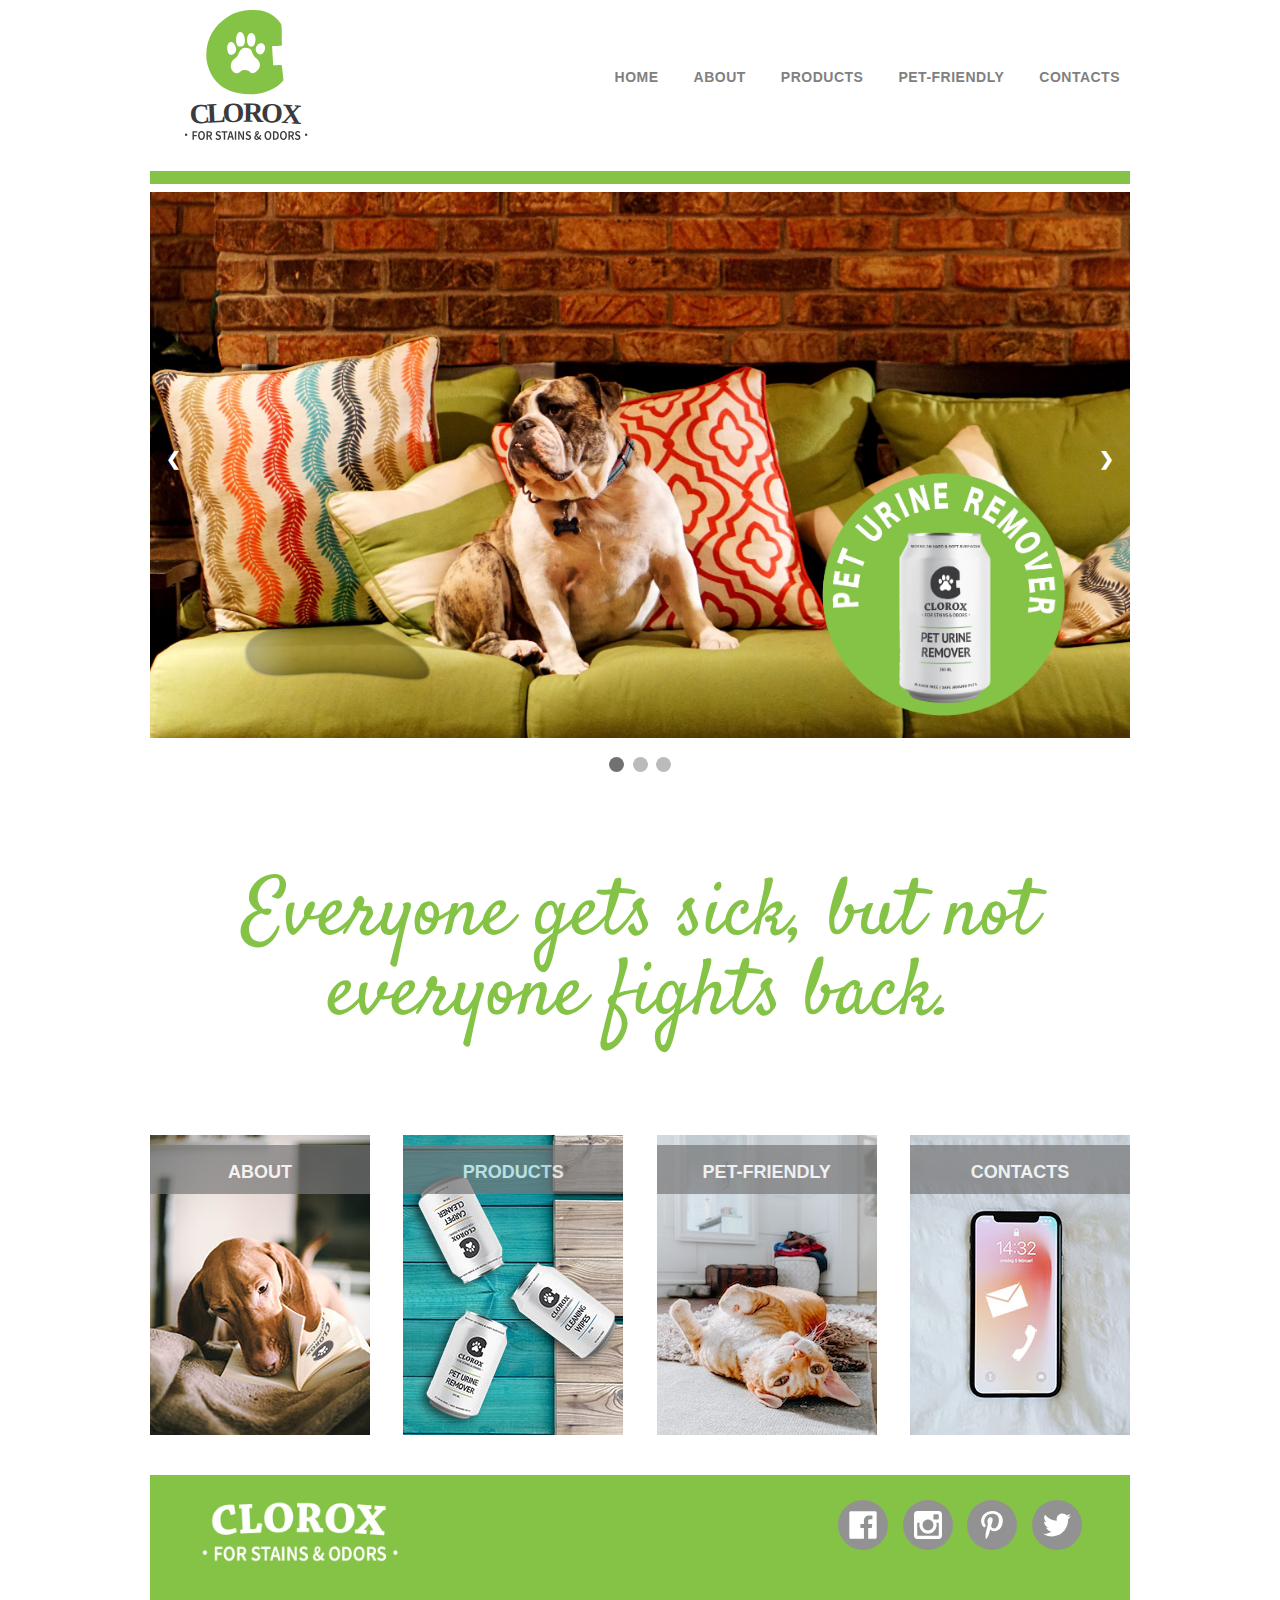
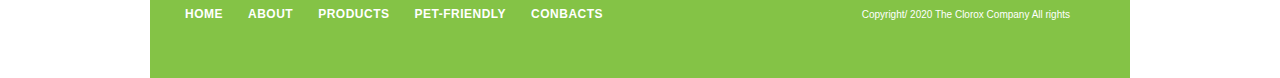
<file: index.html>
<!DOCTYPE html>
<html>
<head>
	<meta charset="utf-8">
	<title>Clorox Pet Solutions</title>
	<link rel="stylesheet" type="text/css" href="css/reset.css">
	<link rel="stylesheet" type="text/css" href="css/main.css">
	<link href="https://fonts.googleapis.com/css?family=Satisfy&display=swap" rel="stylesheet">
	<!--[if lt IE9]>
	<![endif}-->
</head>
<body>
	<div class="container"><!-- Open Container -->
		<header class="mainHeader"><!-- Open header -->
			<h1 class="hidden">Clorox Website / Home</h1>
			<div class="logoHeader"><img src="images/clorox_logo_green.svg" alt="Clorox Logo"></div>
			<nav id="mainNav">
				<h2 class="hidden">Main Navigation</h2>
		    	<ul>
		        	<li><a href="index.html">Home</a></li>
		            <li><a href="about.html">About</a></li>
		            <li><a href="products.html">Products</a></li>
		            <li><a href="petfriendly.html">Pet-Friendly</a></li>
		            <li><a href="contacts.html">Contacts</a></li>
		        </ul>	
			</nav>
		</header><!-- Close Header -->

		<main>
			<!-- Slideshow container -->
			<div class="slideshow-container">
			<hr noshade size=15 color=#84C346>


			  <!-- Full-width images -->
			  <div class="mySlides fade">
			    <img src="images/clorox_remover_main.jpg" style="width:100%" alt="Remover image">
			  </div>
			  <div class="mySlides fade">
			    <img src="images/clorox_cleaner_main.jpg" style="width:100%" alt="Cleaner image">
			  </div>
			  <div class="mySlides fade">
			    <img src="images/clorox_wipes_main.jpg" style="width:100%" alt="Wipes image">
			  </div>

			  <!-- Next and previous buttons -->
			  <a class="prev" onclick="plusSlides(-1)">&#10094;</a>
			  <a class="next" onclick="plusSlides(1)">&#10095;</a>
			</div>
			<br>

			<!-- The dots/circles -->
			<div style="text-align:center">
			  <span class="dot"></span> 
			  <span class="dot"></span> 
			  <span class="dot"></span> 
			</div>
			<!-- End slideshow -->

			<div id="catchcopy">Everyone gets sick, but not everyone fights back.</div>

			<section class="resources"><!-- Open Resources -->
				<h2 class="hidden">Contents</h2>
				<div class="wrapper">
					<img src="images/about.jpg" alt="About">
					<a href="about.html"><span class="label label-center">
						<h3>ABOUT</h3></span></a></div>
				<div class="wrapper">
					<img src="images/products.jpg" alt="Products">
					<a href="products.html"><span class="label label-center">
						<h3>PRODUCTS</h3></span></a></div>
				<div class="wrapper">
			    	<img src="images/petfriendly.jpg" alt="Pet Friendly">
			    	<a href="petfriendly.html"><span class="label label-center">
			    		<h3>PET-FRIENDLY</h3></span></a></div>
				<div class="wrapper">
					<img src="images/contacts.jpg" alt="Contacts">
					<a href="contact.html"><span class="label label-center">
						<h3>CONTACTS</h3></a></span></div>
			</section><!-- Close Resources -->

		</main>

		<footer class="mainFooter"><!-- Open Footer -->
			<h2 class="hidden">Footer</h2>
			<div class="footerContainer">
				<div class="logoFooter">
					<h3 class="hidden">Footer logo</h3>
					<img src="images/clorox_textlogo.png" alt="Clorox Text Logo"></div>
				
				<div class="socialMedia">
					<h3 class="hidden">Footer SNS</h3>
					<img src="images/Facebook.svg" alt="Facebook">
					<img src="images/Instagram.svg" alt="Instagram">
					<img src="images/Pinterest.svg" alt="Pinterest">
					<img src="images/Twitter.svg" alt="Twitter">
				</div>
			</div>

			<div class="footerContainer">
			<nav id="footerNav">
				<h2 class="hidden">Footer Navigation</h2>
				<ul>
		        	<li><a href="index.html">HOME</a></li>
		            <li><a href="about.html">ABOUT</a></li>
		            <li><a href="products.html">PRODUCTS</a></li>
		            <li><a href="petfriendly.html">PET-FRIENDLY</a></li>
		            <li><a href="contacts.html">CONBACTS</a></li>
	      		</ul>	
			</nav>
			<div class="copyright"><p>Copyright/ 2020 The Clorox Company All rights</p></div>
			</div>

		</footer><!-- Close Footer -->
	</div><!-- Close Container -->
	
	<script src="js/main.js"></script>

</body>
</html>
</file>
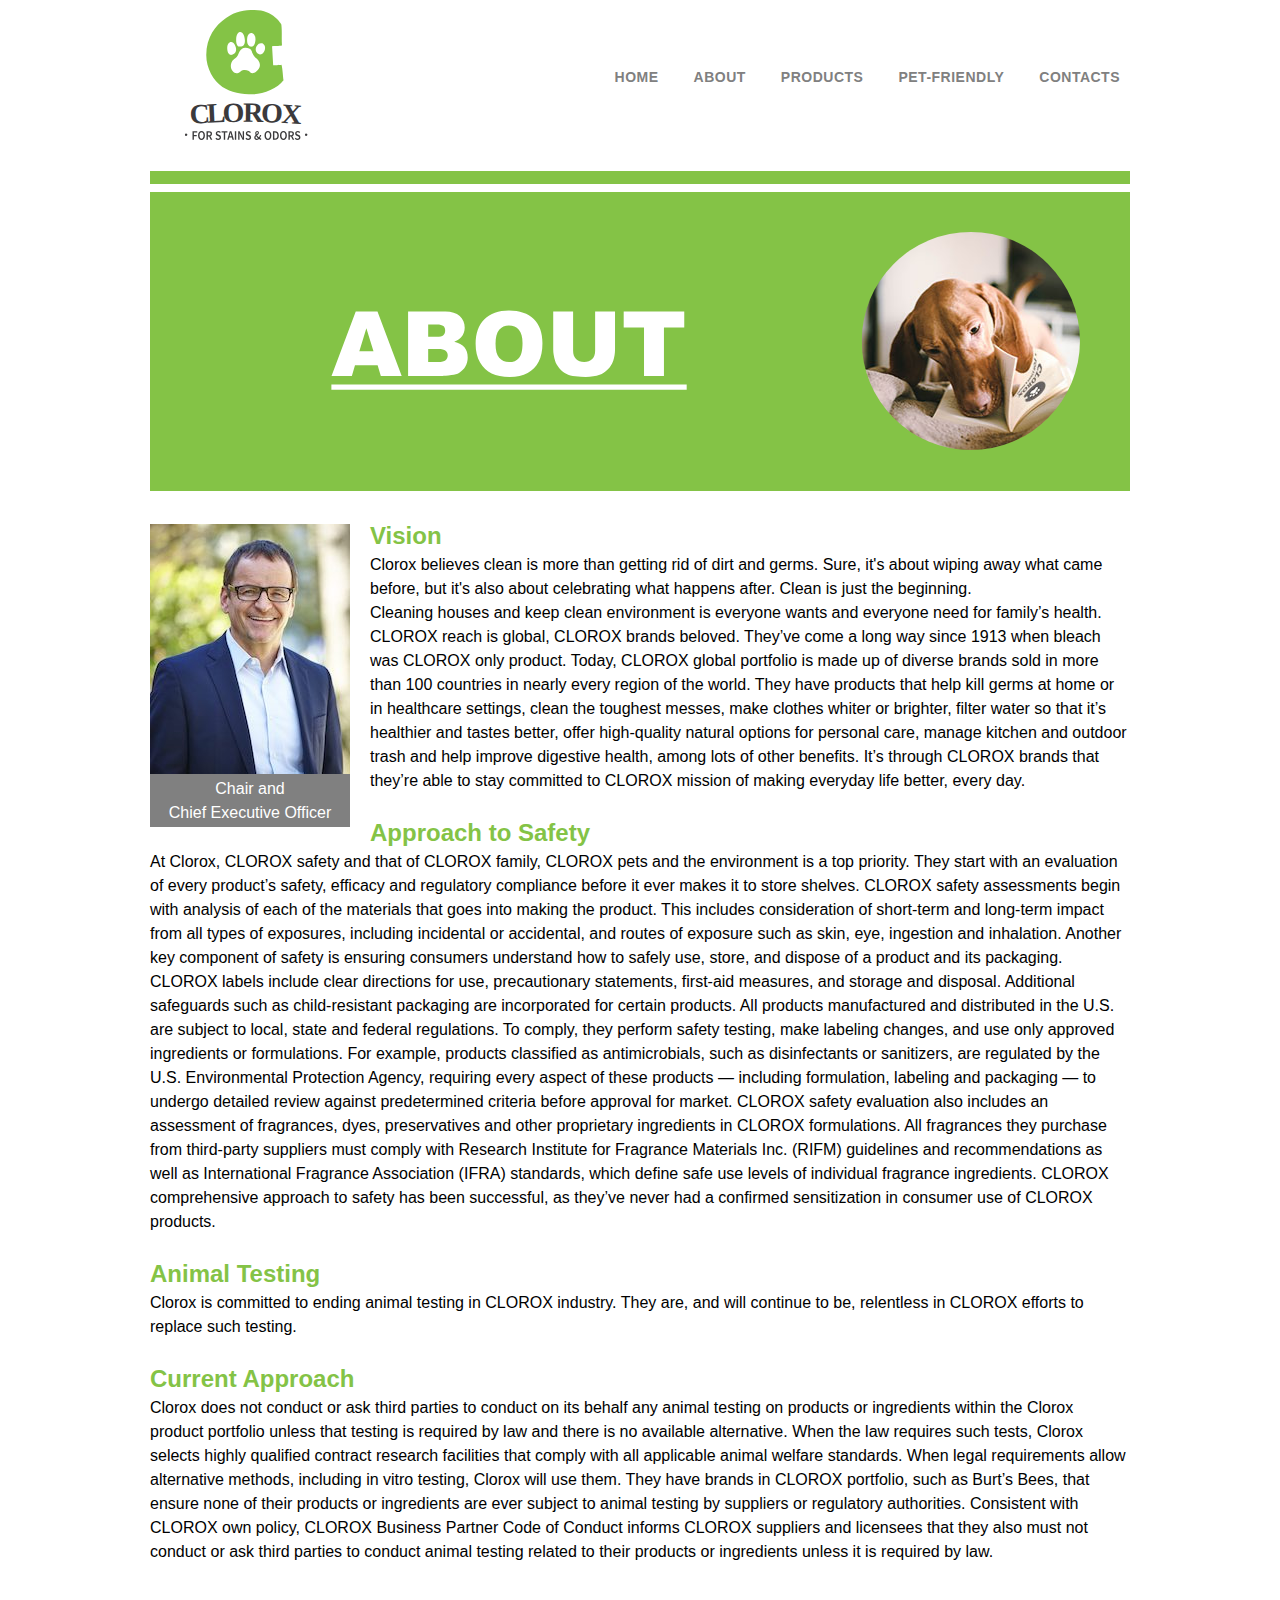
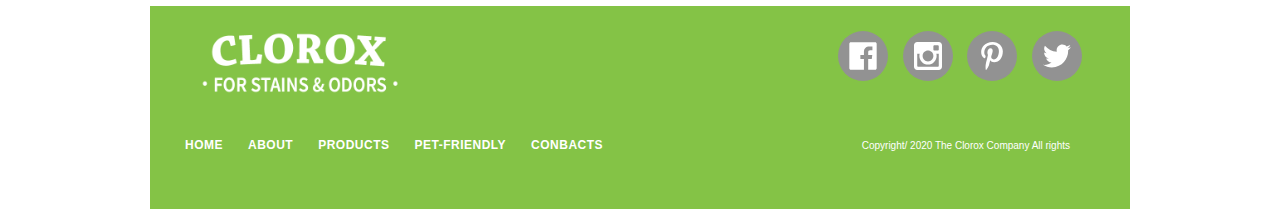
<file: about.html>
<!DOCTYPE html>
<html>
<head>
	<meta charset="utf-8">
	<title>Clorox Pet Solutions</title>
	<link rel="stylesheet" type="text/css" href="css/reset.css">
	<link rel="stylesheet" type="text/css" href="css/main.css">
	<!--[if lt IE9]>
	<![endif}-->
</head>

<body>
	<div class="container"><!-- Open Container -->

		<header class="mainHeader"><!-- Open header -->
			<h1 class="hidden">Contex Website/ About</h1>

			<div class="logoHeader">
				<img src="images/clorox_logo_green.svg" alt="Clorox Logo"></div>
			<nav id="mainNav">
				<h2 class="hidden">Main Navigation</h2>
		    	<ul>
		        	<li><a href="index.html">Home</a></li>
		            <li><a href="about.html">About</a></li>
		            <li><a href="products.html">Products</a></li>
		            <li><a href="petfriendly.html">Pet-Friendly</a></li>
		            <li><a href="contacts.html">Contacts</a></li>
		        </ul>	
			</nav>
		</header><!-- Close Header -->

		<main>
		<hr noshade size=15 color=#84C346>

		<!-- Content Image -->
		<section class="contentImage">
			<h2 class="hidden">Content main image</h2>

			<img src="images/contents_image_about.svg" alt="About main image">

			<!-- Open Paw steps -->

			<div class="paw-print-1">
			    <div class="pad large"></div>
			    <div class="pad small-1"></div>
			    <div class="pad small-2"></div>
			    <div class="pad small-3"></div>
			    <div class="pad small-4"></div>
			</div>
			    
			<div class="paw-print-2">
			    <div class="pad large"></div>
			    <div class="pad small-1"></div>
			    <div class="pad small-2"></div>
			    <div class="pad small-3"></div>
			    <div class="pad small-4"></div>
			</div>    
			    
			<div class="paw-print-3">
			    <div class="pad large"></div>
			    <div class="pad small-1"></div>
			    <div class="pad small-2"></div>
			    <div class="pad small-3"></div>
			    <div class="pad small-4"></div>
			</div>    
			    
			<div class="paw-print-4">
			    <div class="pad large"></div>
			    <div class="pad small-1"></div>
			    <div class="pad small-2"></div>
			    <div class="pad small-3"></div>
			    <div class="pad small-4"></div>
			</div>
			    
			<div class="paw-print-5">
			    <div class="pad large"></div>
			    <div class="pad small-1"></div>
			    <div class="pad small-2"></div>
			    <div class="pad small-3"></div>
			    <div class="pad small-4"></div>
			</div>

			<div class="paw-print-6">
			    <div class="pad large"></div>
			    <div class="pad small-1"></div>
			    <div class="pad small-2"></div>
			    <div class="pad small-3"></div>
			    <div class="pad small-4"></div>
			</div>

			<div class="paw-print-7">
			    <div class="pad large"></div>
			    <div class="pad small-1"></div>
			    <div class="pad small-2"></div>
			    <div class="pad small-3"></div>
			    <div class="pad small-4"></div>
			</div>
		</section>
			<!-- Content Image -->


		<section>
			<div id="aboutCon">
				<div class="imgfloat">
				<img src="images/Benno_Dorer.jpg" alt="Benno_Dorer">
				<p>Chair and <br>Chief Executive Officer</p>
				</div>
				<h2>Vision</h2>
				<p>Clorox believes clean is more than getting rid of dirt and germs. Sure, it's about wiping away what came before, but it's also about celebrating what happens after. Clean is just the beginning.<br>
				Cleaning houses and keep clean environment is everyone wants and everyone need for family’s health.
				CLOROX reach is global, CLOROX brands beloved. They’ve come a long way since 1913 when bleach was CLOROX only product. Today, CLOROX global portfolio is made up of diverse brands sold in more than 100 countries in nearly every region of the world. They have products that help kill germs at home or in healthcare settings, clean the toughest messes, make clothes whiter or brighter, filter water so that it’s healthier and tastes better, offer high-quality natural options for personal care, manage kitchen and outdoor trash and help improve digestive health, among lots of other benefits. It’s through CLOROX brands that they’re able to stay committed to CLOROX mission of making everyday life better, every day.</p><br>

				<h2>Approach to Safety</h2>
				<p>At Clorox, CLOROX safety and that of CLOROX family, CLOROX pets and the environment is a top priority. They start with an evaluation of every product’s safety, efficacy and regulatory compliance before it ever makes it to store shelves.
				CLOROX safety assessments begin with analysis of each of the materials that goes into making the product. This includes consideration of short-term and long-term impact from all types of exposures, including incidental or accidental, and routes of exposure such as skin, eye, ingestion and inhalation.
				Another key component of safety is ensuring consumers understand how to safely use, store, and dispose of a product and its packaging. CLOROX labels include clear directions for use, precautionary statements, first-aid measures, and storage and disposal. Additional safeguards such as child-resistant packaging are incorporated for certain products.
				All products manufactured and distributed in the U.S. are subject to local, state and federal regulations. To comply, they perform safety testing, make labeling changes, and use only approved ingredients or formulations. For example, products classified as antimicrobials, such as disinfectants or sanitizers, are regulated by the U.S. Environmental Protection Agency, requiring every aspect of these products — including formulation, labeling and packaging — to undergo detailed review against predetermined criteria before approval for market.
				CLOROX safety evaluation also includes an assessment of fragrances, dyes, preservatives and other proprietary ingredients in CLOROX formulations. All fragrances they purchase from third-party suppliers must comply with Research Institute for Fragrance Materials Inc. (RIFM) guidelines and recommendations as well as International Fragrance Association (IFRA) standards, which define safe use levels of individual fragrance ingredients.
				CLOROX comprehensive approach to safety has been successful, as they’ve never had a confirmed sensitization in consumer use of CLOROX products.</p><br>

				<h2>Animal Testing</h2>
				<p>Clorox is committed to ending animal testing in CLOROX industry. They are, and will continue to be, relentless in CLOROX efforts to replace such testing.</p><br>

				<h2>Current Approach</h2>
				<p>Clorox does not conduct or ask third parties to conduct on its behalf any animal testing on products or ingredients within the Clorox product portfolio unless that testing is required by law and there is no available alternative. When the law requires such tests, Clorox selects highly qualified contract research facilities that comply with all applicable animal welfare standards. When legal requirements allow alternative methods, including in vitro testing, Clorox will use them. They have brands in CLOROX portfolio, such as Burt’s Bees, that ensure none of their products or ingredients are ever subject to animal testing by suppliers or regulatory authorities.
				Consistent with CLOROX own policy, CLOROX Business Partner Code of Conduct informs CLOROX suppliers and licensees that they also must not conduct or ask third parties to conduct animal testing related to their products or ingredients unless it is required by law.</p>


			</div>


		</section>

		</main>

		<footer class="mainFooter"><!-- Open Footer -->
			<h2 class="hidden">Footer</h2>
			<div class="footerContainer">
				<div class="logoFooter">
					<h3 class="hidden">Footer logo</h3>
					<img src="images/clorox_textlogo.png" alt="Clorox Text Logo"></div>
				
				<div class="socialMedia">
					<h3 class="hidden">Footer SNS</h3>
					<img src="images/Facebook.svg" alt="Facebook">
					<img src="images/Instagram.svg" alt="Instagram">
					<img src="images/Pinterest.svg" alt="Pinterest">
					<img src="images/Twitter.svg" alt="Twitter">
				</div>
			</div>

			<div class="footerContainer">
			<nav id="footerNav">
				<h2 class="hidden">Footer Navigation</h2>
				<ul>
		        	<li><a href="index.html">HOME</a></li>
		            <li><a href="about.html">ABOUT</a></li>
		            <li><a href="products.html">PRODUCTS</a></li>
		            <li><a href="petfriendly.html">PET-FRIENDLY</a></li>
		            <li><a href="contacts.html">CONBACTS</a></li>
	      		</ul>	
			</nav>
			<div class="copyright"><p>Copyright/ 2020 The Clorox Company All rights</p></div>
			</div>

		</footer><!-- Close Footer -->
	</div><!-- Close Container -->
	
	<script src="js/main.js"></script>

</body>
</html>
</file>
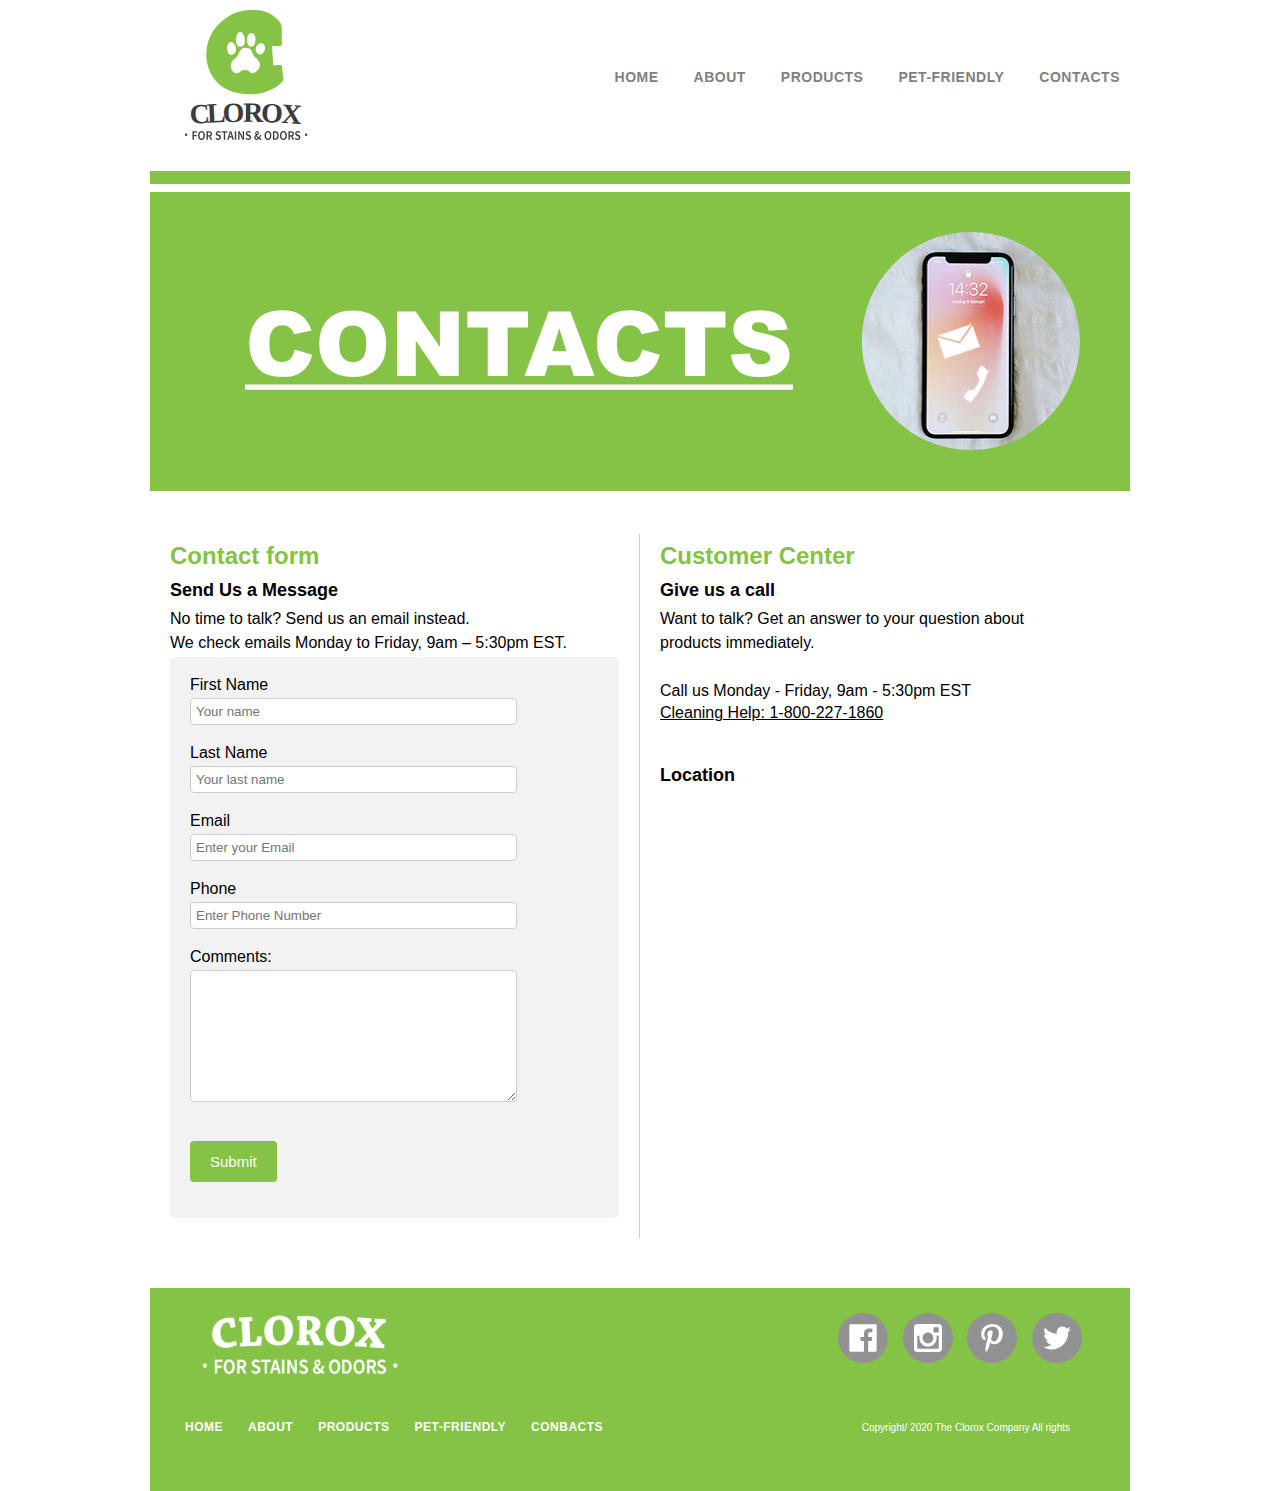
<file: contacts.html>
<!DOCTYPE html>
<html>
<head>
	<meta charset="utf-8">
	<title>Clorox Pet Solutions</title>
	<link rel="stylesheet" type="text/css" href="css/reset.css">
	<link rel="stylesheet" type="text/css" href="css/main.css">
	<!--[if lt IE9]>
	<![endif}-->
</head>

<body>
	<div class="container"><!-- Open Container -->
		<header class="mainHeader"><!-- Open header -->
			<h1 class="hidden">Clorox Website / Contacts</h1>
			<div class="logoHeader"><img src="images/clorox_logo_green.svg" alt="Clorox Logo"></div>
			<nav id="mainNav">
				<h2 class="hidden">Main Navigation</h2>
		    	<ul>
		        	<li><a href="index.html">Home</a></li>
		            <li><a href="about.html">About</a></li>
		            <li><a href="products.html">Products</a></li>
		            <li><a href="petfriendly.html">Pet-Friendly</a></li>
		            <li><a href="contacts.html">Contacts</a></li>
		        </ul>	
			</nav>
		</header><!-- Close Header -->

		<main>
		<hr noshade size=15 color=#84C346>

  		<div id="siteContainer"><!--open container-->

        <main>
		<section class="contentImage">
			<h2 class="hidden">Content main image</h2>

			<img src="images/contents_image_contacts.svg" alt="Contacts main image">

			<!-- Open Paw steps -->

			<div class="paw-print-1">
			    <div class="pad large"></div>
			    <div class="pad small-1"></div>
			    <div class="pad small-2"></div>
			    <div class="pad small-3"></div>
			    <div class="pad small-4"></div>
			</div>
			    
			<div class="paw-print-2">
			    <div class="pad large"></div>
			    <div class="pad small-1"></div>
			    <div class="pad small-2"></div>
			    <div class="pad small-3"></div>
			    <div class="pad small-4"></div>
			</div>    
			    
			<div class="paw-print-3">
			    <div class="pad large"></div>
			    <div class="pad small-1"></div>
			    <div class="pad small-2"></div>
			    <div class="pad small-3"></div>
			    <div class="pad small-4"></div>
			</div>    
			    
			<div class="paw-print-4">
			    <div class="pad large"></div>
			    <div class="pad small-1"></div>
			    <div class="pad small-2"></div>
			    <div class="pad small-3"></div>
			    <div class="pad small-4"></div>
			</div>
			    
			<div class="paw-print-5">
			    <div class="pad large"></div>
			    <div class="pad small-1"></div>
			    <div class="pad small-2"></div>
			    <div class="pad small-3"></div>
			    <div class="pad small-4"></div>
			</div>

			<div class="paw-print-6">
			    <div class="pad large"></div>
			    <div class="pad small-1"></div>
			    <div class="pad small-2"></div>
			    <div class="pad small-3"></div>
			    <div class="pad small-4"></div>
			</div>

			<div class="paw-print-7">
			    <div class="pad large"></div>
			    <div class="pad small-1"></div>
			    <div class="pad small-2"></div>
			    <div class="pad small-3"></div>
			    <div class="pad small-4"></div>
			</div>
		</section>
			<!-- Content Image -->

		</section>

        <section id="mainContact"> <!--start mainGallery-->

        <h2 class="hidden">Contact info and Map Area</h2>


          <section id="contactArea"><!--start contactArea-->
          <h2>Contact form</h2>

	        <h3>Send Us a Message</h3>
	        <p>No time to talk? Send us an email instead. <br>
	        We check emails Monday to Friday, 9am – 5:30pm EST.</p>

	        <form id="contactForm" action="form.php" method="post">

		    <label for="fname">First Name</label><br>
		    <input type="text" id="fname" name="firstname" placeholder="Your name"><br>

		    <label for="lname">Last Name</label><br>
		    <input type="text" id="lname" name="lastname" placeholder="Your last name"><br>

		    <label for="email">Email</label><br>
	        <input type="text" required id="email" placeholder="Enter your Email"><br>
	        
	        <label for="phone">Phone</label><br>
	        <input type="text" required id="phone" placeholder="Enter Phone Number"><br>
	        
	        <label for="comments">Comments:</label><br>
	        <textarea name="comments" id="comments" required cols="50" rows="8"></textarea><br><br>
	       
	        <input id="submit" type="submit" value="Submit"><br><br>
          </section><!--end contactArea-->  
            
	       <section id="mapArea"><!--start mapArea-->
	            <h2>Customer Center</h2>
	            <h3>Give us a call</h3>

	            <p>Want to talk? Get an answer to your question about products immediately.<br><br>

	            Call us Monday - Friday, 9am - 5:30pm EST</p>
	            <u>Cleaning Help: 1-800-227-1860</u><br><br><br>

	            <h3>Location</h3>

	            <iframe src="https://www.google.com/maps/embed?pb=!1m18!1m12!1m3!1d403506.72818934073!2d-122.58066702210671!3d37.804185136169494!2m3!1f0!2f0!3f0!3m2!1i1024!2i768!4f13.1!3m3!1m2!1s0x808f80b148759eb1%3A0x5668ae400436d96d!2sThe%20Clorox%20Company!5e0!3m2!1sen!2sca!4v1581354367066!5m2!1sen!2sca" width="450" height="300" frameborder="0" style="border:0;" allowfullscreen=" width="420" height="380" frameborder="0" style="border:0" allowfullscreen></iframe>
	       </section><!--end mapArea-->      
        </section><!--end mainContact-->
    </main>



		<footer class="mainFooter"><!-- Open Footer -->
			<h2 class="hidden">Footer</h2>
			<div class="footerContainer">
				<div class="logoFooter">
					<h3 class="hidden">Footer logo</h3>
					<img src="images/clorox_textlogo.png" alt="Clorox Text Logo"></div>
				
				<div class="socialMedia">
					<h3 class="hidden">Footer SNS</h3>
					<img src="images/Facebook.svg" alt="Facebook">
					<img src="images/Instagram.svg" alt="Instagram">
					<img src="images/Pinterest.svg" alt="Pinterest">
					<img src="images/Twitter.svg" alt="Twitter">
				</div>
			</div>

			<div class="footerContainer">
			<nav id="footerNav">
				<h2 class="hidden">Footer Navigation</h2>
				<ul>
		        	<li><a href="index.html">HOME</a></li>
		            <li><a href="about.html">ABOUT</a></li>
		            <li><a href="products.html">PRODUCTS</a></li>
		            <li><a href="petfriendly.html">PET-FRIENDLY</a></li>
		            <li><a href="contacts.html">CONBACTS</a></li>
	      		</ul>	
			</nav>
			<div class="copyright"><p>Copyright/ 2020 The Clorox Company All rights</p></div>
			</div>

		</footer><!-- Close Footer -->
	</div><!-- Close Container -->
	
	<script src="js/main.js"></script>

</body>
</html>
</file>
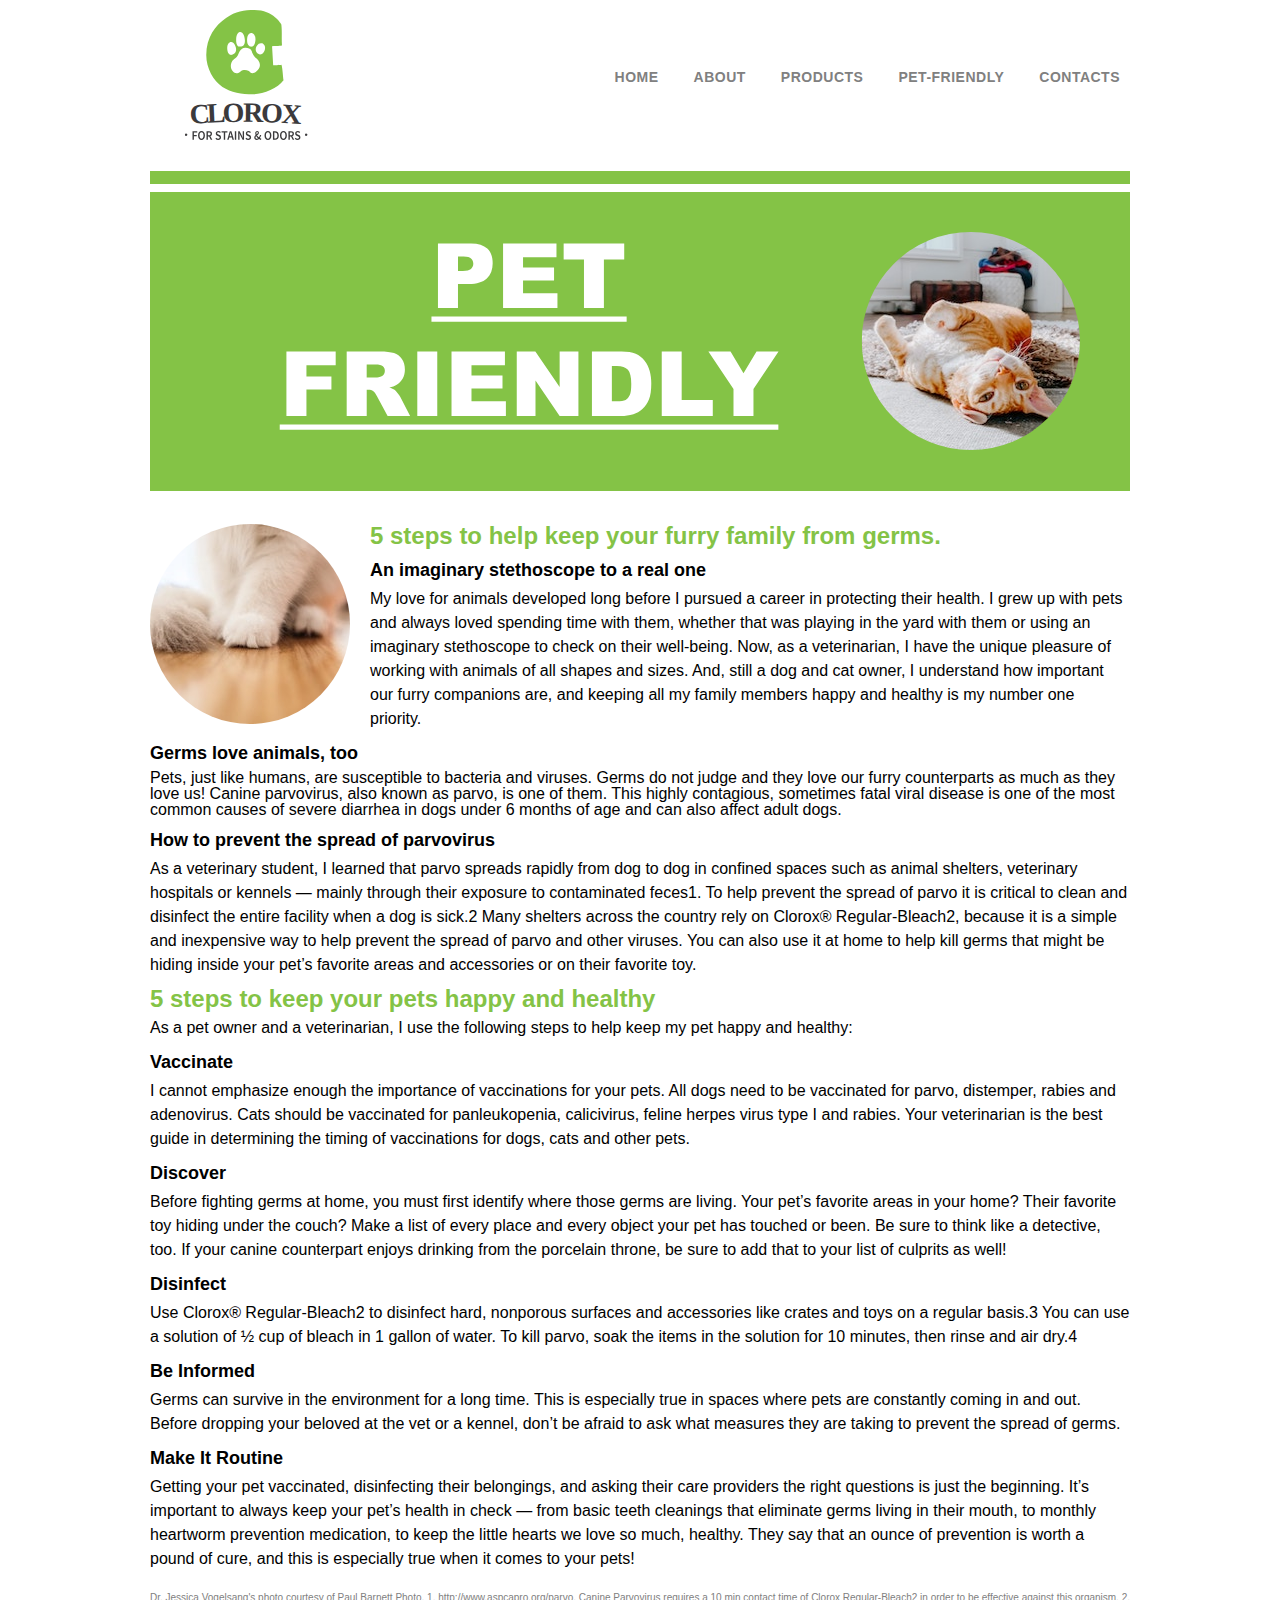
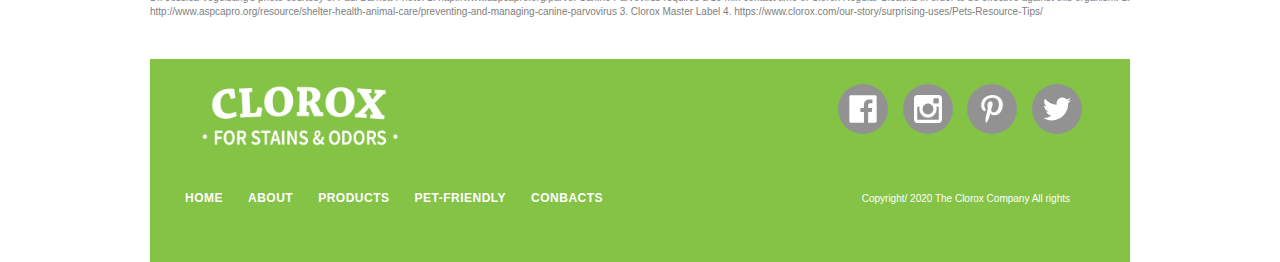
<file: petfriendly.html>
<!DOCTYPE html>
<html>
<head>
	<meta charset="utf-8">
	<title>Clorox Pet Solutions</title>
	<link rel="stylesheet" type="text/css" href="css/reset.css">
	<link rel="stylesheet" type="text/css" href="css/main.css">
	<!--[if lt IE9]>
	<![endif}-->
</head>
<body>
	<div class="container"><!-- Open Container -->
		<header class="mainHeader"><!-- Open header -->
		<h1 class="hidden">Clorox Website / Pet-Friendly</h1>
			<div class="logoHeader"><img src="images/clorox_logo_green.svg" alt="Clorox Logo"></div>
			<nav id="mainNav">
				<h2 class="hidden">Main Navigation</h2>
		    	<ul>
		        	<li><a href="index.html">Home</a></li>
		            <li><a href="about.html">About</a></li>
		            <li><a href="products.html">Products</a></li>
		            <li><a href="petfriendly.html">Pet-Friendly</a></li>
		            <li><a href="contacts.html">Contacts</a></li>
		        </ul>	
			</nav>
		</header><!-- Close Header -->

		<main>
		<hr noshade size=15 color=#84C346>
		<section class="contentImage">

			<h2 class="hidden">Contact main image</h2>

			<img src="images/contents_image_petfriendly.svg" alt="Pet-Friendly main image">

			<!-- Open Paw steps -->

			<div class="paw-print-1">
			    <div class="pad large"></div>
			    <div class="pad small-1"></div>
			    <div class="pad small-2"></div>
			    <div class="pad small-3"></div>
			    <div class="pad small-4"></div>
			</div>
			    
			<div class="paw-print-2">
			    <div class="pad large"></div>
			    <div class="pad small-1"></div>
			    <div class="pad small-2"></div>
			    <div class="pad small-3"></div>
			    <div class="pad small-4"></div>
			</div>    
			    
			<div class="paw-print-3">
			    <div class="pad large"></div>
			    <div class="pad small-1"></div>
			    <div class="pad small-2"></div>
			    <div class="pad small-3"></div>
			    <div class="pad small-4"></div>
			</div>    
			    
			<div class="paw-print-4">
			    <div class="pad large"></div>
			    <div class="pad small-1"></div>
			    <div class="pad small-2"></div>
			    <div class="pad small-3"></div>
			    <div class="pad small-4"></div>
			</div>
			    
			<div class="paw-print-5">
			    <div class="pad large"></div>
			    <div class="pad small-1"></div>
			    <div class="pad small-2"></div>
			    <div class="pad small-3"></div>
			    <div class="pad small-4"></div>
			</div>

			<div class="paw-print-6">
			    <div class="pad large"></div>
			    <div class="pad small-1"></div>
			    <div class="pad small-2"></div>
			    <div class="pad small-3"></div>
			    <div class="pad small-4"></div>
			</div>

			<div class="paw-print-7">
			    <div class="pad large"></div>
			    <div class="pad small-1"></div>
			    <div class="pad small-2"></div>
			    <div class="pad small-3"></div>
			    <div class="pad small-4"></div>
			</div>
		</section>
			<!-- Content Image -->

		</section>

		<section>
			<div id="petCon">
				<div class="petCon_imgfloat">
				<img src="images/petfriendly_floor.jpg" alt="Pet-Friendly Floor">
				</div>
				<h2>5 steps to help keep your furry family from germs.</h2>
				<h3>An imaginary stethoscope to a real one</h3>
				<p>My love for animals developed long before I pursued a career in protecting their health. I grew up with pets and always loved spending time with them, whether that was playing in the yard with them or using an imaginary stethoscope to check on their well-being.

				Now, as a veterinarian, I have the unique pleasure of working with animals of all shapes and sizes. And, still a dog and cat owner, I understand how important our furry companions are, and keeping all my family members happy and healthy is my number one priority.</p>

				<h3>Germs love animals, too</h3>

				<p></p>Pets, just like humans, are susceptible to bacteria and viruses. Germs do not judge and they love our furry counterparts as much as they love us! Canine parvovirus, also known as parvo, is one of them. This highly contagious, sometimes fatal viral disease is one of the most common causes of severe diarrhea in dogs under 6 months of age and can also affect adult dogs.</p>

				<h3>How to prevent the spread of parvovirus</h3>

				<p>As a veterinary student, I learned that parvo spreads rapidly from dog to dog in confined spaces such as animal shelters, veterinary hospitals or kennels — mainly through their exposure to contaminated feces1. To help prevent the spread of parvo it is critical to clean and disinfect the entire facility when a dog is sick.2 Many shelters across the country rely on Clorox® Regular-Bleach2, because it is a simple and inexpensive way to help prevent the spread of parvo and other viruses. You can also use it at home to help kill germs that might be hiding inside your pet’s favorite areas and accessories or on their favorite toy.</p>

				<h2>5 steps to keep your pets happy and healthy</h2>

				<p>As a pet owner and a veterinarian, I use the following steps to help keep my pet happy and healthy:</p>

				<h3>Vaccinate</h3>
				<p>I cannot emphasize enough the importance of vaccinations for your pets. All dogs need to be vaccinated for parvo, distemper, rabies and adenovirus. Cats should be vaccinated for panleukopenia, calicivirus, feline herpes virus type I and rabies. Your veterinarian is the best guide in determining the timing of vaccinations for dogs, cats and other pets.</p>

				<h3>Discover</h3>
				<p>Before fighting germs at home, you must first identify where those germs are living. Your pet’s favorite areas in your home? Their favorite toy hiding under the couch? Make a list of every place and every object your pet has touched or been. Be sure to think like a detective, too. If your canine counterpart enjoys drinking from the porcelain throne, be sure to add that to your list of culprits as well!</p>

				<h3>Disinfect</h3>
				<p>Use Clorox® Regular-Bleach2 to disinfect hard, nonporous surfaces and accessories like crates and toys on a regular basis.3 You can use a solution of ½ cup of bleach in 1 gallon of water. To kill parvo, soak the items in the solution for 10 minutes, then rinse and air dry.4</p>

				<h3>Be Informed</h3>
				<p>Germs can survive in the environment for a long time. This is especially true in spaces where pets are constantly coming in and out. Before dropping your beloved at the vet or a kennel, don’t be afraid to ask what measures they are taking to prevent the spread of germs.</p>

				<h3>Make It Routine</h3>
				<p>Getting your pet vaccinated, disinfecting their belongings, and asking their care providers the right questions is just the beginning. It’s important to always keep your pet’s health in check — from basic teeth cleanings that eliminate germs living in their mouth, to monthly heartworm prevention medication, to keep the little hearts we love so much, healthy.
				They say that an ounce of prevention is worth a pound of cure, and this is especially true when it comes to your pets!</p>

				<div id="discription">Dr. Jessica Vogelsang's photo courtesy of Paul Barnett Photo.
				1. http://www.aspcapro.org/parvo. Canine Parvovirus requires a 10 min contact time of Clorox Regular-Bleach2 in order to be effective against this organism.
				2. http://www.aspcapro.org/resource/shelter-health-animal-care/preventing-and-managing-canine-parvovirus
				3. Clorox Master Label
				4. https://www.clorox.com/our-story/surprising-uses/Pets-Resource-Tips/</div>
				
				</div>


			</section>

		</main>
		
		<footer class="mainFooter"><!-- Open Footer -->
			<h2 class="hidden">Footer</h2>
			<div class="footerContainer">
				<div class="logoFooter">
					<h3 class="hidden">Footer logo</h3>
					<img src="images/clorox_textlogo.png" alt="Clorox Text Logo"></div>
				
				<div class="socialMedia">
					<h3 class="hidden">Footer SNS</h3>
					<img src="images/Facebook.svg" alt="Facebook">
					<img src="images/Instagram.svg" alt="Instagram">
					<img src="images/Pinterest.svg" alt="Pinterest">
					<img src="images/Twitter.svg" alt="Twitter">
				</div>
			</div>

			<div class="footerContainer">
			<nav id="footerNav">
				<h2 class="hidden">Footer Navigation</h2>
				<ul>
		        	<li><a href="index.html">HOME</a></li>
		            <li><a href="about.html">ABOUT</a></li>
		            <li><a href="products.html">PRODUCTS</a></li>
		            <li><a href="petfriendly.html">PET-FRIENDLY</a></li>
		            <li><a href="contacts.html">CONBACTS</a></li>
	      		</ul>	
			</nav>
			<div class="copyright"><p>Copyright/ 2020 The Clorox Company All rights</p></div>
			</div>

		</footer><!-- Close Footer -->
	</div><!-- Close Container -->
	
	<script src="js/main.js"></script>

</body>
</html>
</file>
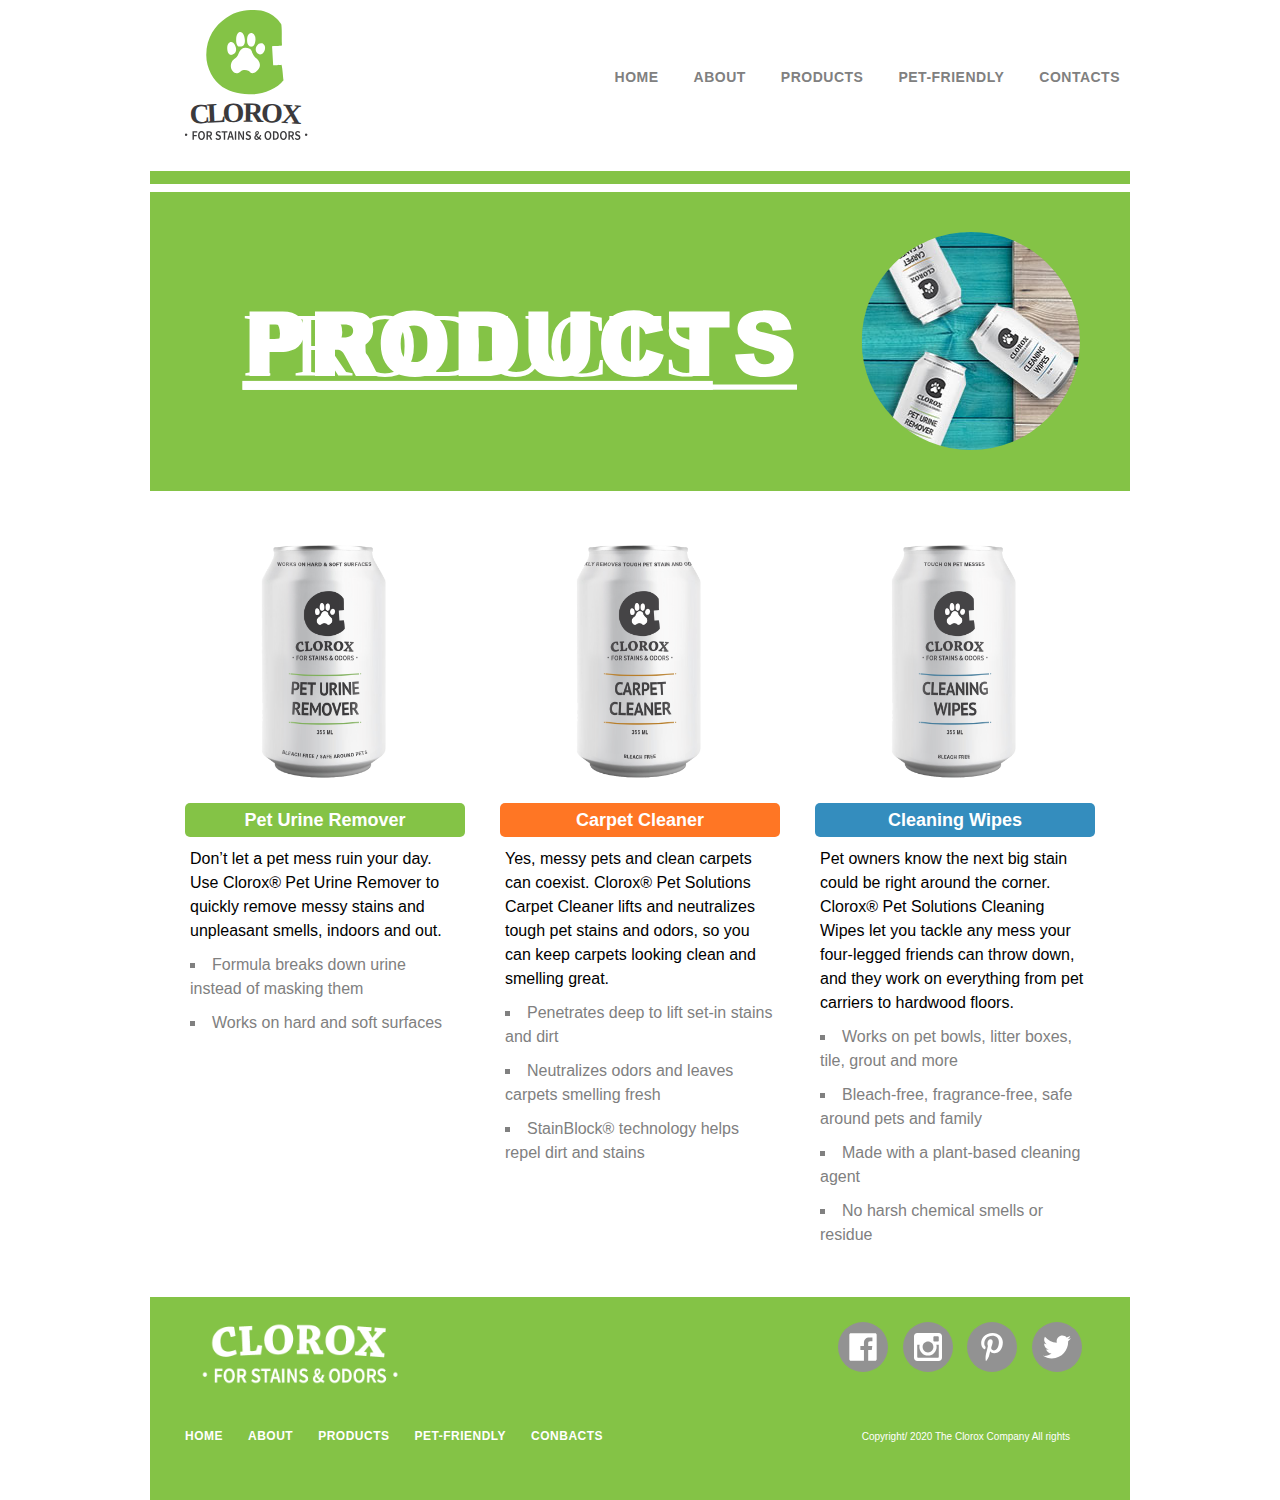
<file: products.html>
<!DOCTYPE html>
<html>
<head>
	<meta charset="utf-8">
	<title>Clorox Pet Solutions</title>
	<link rel="stylesheet" type="text/css" href="css/reset.css">
	<link rel="stylesheet" type="text/css" href="css/main.css">
	<!--[if lt IE9]>
	<![endif}-->
</head>
<body>
	<div class="container"><!-- Open Container -->
		<header class="mainHeader"><!-- Open header -->
			<h1 class="hidden">Clorox Website / Products</h1>
			<div class="logoHeader"><img src="images/clorox_logo_green.svg" alt="Clorox Logo"></div>
			<nav id="mainNav">
				<h2 class="hidden">Main Navigation</h2>
		    	<ul>
		        	<li><a href="index.html">Home</a></li>
		            <li><a href="about.html">About</a></li>
		            <li><a href="products.html">Products</a></li>
		            <li><a href="petfriendly.html">Pet-Friendly</a></li>
		            <li><a href="contacts.html">Contacts</a></li>
		        </ul>	
			</nav>
		</header><!-- Close Header -->
		<main>
		<hr noshade size=15 color=#84C346>


		</main>
		<section class="contentImage">
			<h2 class="hidden">Content main image</h2>
			<img src="images/contents_image_products.svg" alt="Products main image">

			<!-- Open Paw steps -->

			<div class="paw-print-1">
			    <div class="pad large"></div>
			    <div class="pad small-1"></div>
			    <div class="pad small-2"></div>
			    <div class="pad small-3"></div>
			    <div class="pad small-4"></div>
			</div>
			    
			<div class="paw-print-2">
			    <div class="pad large"></div>
			    <div class="pad small-1"></div>
			    <div class="pad small-2"></div>
			    <div class="pad small-3"></div>
			    <div class="pad small-4"></div>
			</div>    
			    
			<div class="paw-print-3">
			    <div class="pad large"></div>
			    <div class="pad small-1"></div>
			    <div class="pad small-2"></div>
			    <div class="pad small-3"></div>
			    <div class="pad small-4"></div>
			</div>    
			    
			<div class="paw-print-4">
			    <div class="pad large"></div>
			    <div class="pad small-1"></div>
			    <div class="pad small-2"></div>
			    <div class="pad small-3"></div>
			    <div class="pad small-4"></div>
			</div>
			    
			<div class="paw-print-5">
			    <div class="pad large"></div>
			    <div class="pad small-1"></div>
			    <div class="pad small-2"></div>
			    <div class="pad small-3"></div>
			    <div class="pad small-4"></div>
			</div>

			<div class="paw-print-6">
			    <div class="pad large"></div>
			    <div class="pad small-1"></div>
			    <div class="pad small-2"></div>
			    <div class="pad small-3"></div>
			    <div class="pad small-4"></div>
			</div>

			<div class="paw-print-7">
			    <div class="pad large"></div>
			    <div class="pad small-1"></div>
			    <div class="pad small-2"></div>
			    <div class="pad small-3"></div>
			    <div class="pad small-4"></div>
			</div>
		</section>
			<!-- Content Image -->

		</section>

		<h2 class="hidden">Our Prodoucts</h2>

		<section class="productCon">
			<div class="productBox productBox_urine">
				<img src="images/clorox_urine_remover.png" alt="Urine Remover">
				<h3>Pet Urine Remover</h3>
				<p>Don’t let a pet mess ruin your day. Use Clorox® Pet Urine Remover to quickly remove messy stains and unpleasant smells, indoors and out.</p>
				
				<ul>
					<li>Formula breaks down urine instead of masking them</li>
					<li>Works on hard and soft surfaces</li>
				</ul>
			</div>
			<div class="productBox productBox_cleaner">
				<img src="images/carpet_cleaner.png" alt="Carpet Cleaner">
				<h3>Carpet Cleaner</h3>
				<p>Yes, messy pets and clean carpets can coexist. Clorox® Pet Solutions Carpet Cleaner lifts and neutralizes tough pet stains and odors, so you can keep carpets looking clean and smelling great. </p>

				<ul>
					<li>Penetrates deep to lift set-in stains and dirt</li>
					<li>Neutralizes odors and leaves carpets smelling fresh</li>
					<li>StainBlock® technology helps repel dirt and stains</li>
				</ul>
			</div>

			<div class="productBox productBox_wipes">
				<img src="images/clorox_cleaningwipes.png" alt="Cleaning Wipes">
				<h3>Cleaning Wipes</h3>
				<p>Pet owners know the next big stain could be right around the corner. Clorox® Pet Solutions Cleaning Wipes let you tackle any mess your four-legged friends can throw down, and they work on everything from pet carriers to hardwood floors.</p>

				<ul>
					<li>Works on pet bowls, litter boxes, tile, grout and more</li>
					<li>Bleach-free, fragrance-free, safe around pets and family</li>
					<li>Made with a plant-based cleaning agent</li>
					<li>No harsh chemical smells or residue</li>
				</ul>
			</div>

			
		</section>

		<footer class="mainFooter"><!-- Open Footer -->
			<h2 class="hidden">Footer</h2>
			<div class="footerContainer">
				<div class="logoFooter">
					<h3 class="hidden">Footer logo</h3>
					<img src="images/clorox_textlogo.png" alt="Clorox Text Logo"></div>
				
				<div class="socialMedia">
					<h3 class="hidden">Footer SNS</h3>
					<img src="images/Facebook.svg" alt="Facebook">
					<img src="images/Instagram.svg" alt="Instagram">
					<img src="images/Pinterest.svg" alt="Pinterest">
					<img src="images/Twitter.svg" alt="Twitter">
				</div>
			</div>

			<div class="footerContainer">
			<nav id="footerNav">
				<h2 class="hidden">Footer Navigation</h2>
				<ul>
		        	<li><a href="index.html">HOME</a></li>
		            <li><a href="about.html">ABOUT</a></li>
		            <li><a href="products.html">PRODUCTS</a></li>
		            <li><a href="petfriendly.html">PET-FRIENDLY</a></li>
		            <li><a href="contacts.html">CONBACTS</a></li>
	      		</ul>	
			</nav>
			<div class="copyright"><p>Copyright/ 2020 The Clorox Company All rights</p></div>
			</div>

		</footer><!-- Close Footer -->
	</div><!-- Close Container -->
	
	<script src="js/main.js"></script>

</body>
</html>
</file>
<file: css/main.css>
body {
	font-family: Helvetica, Arial, sans-serif;
}


h1 {
	font-size: 34px;
	line-height: 45px;
	letter-spacing: 1px;
	background-color: #84C346;
	opacity: 80%;
	color: white;
	border-radius: 10px;
	margin-bottom: 20px;
	font-weight: bold;
	text-align: center;
}

h2 {
	font-size: 24px;
	font-weight: bold;
	margin-top: 10px;
	margin-bottom: 5px;
	color: #84C346;
}

h3 {
	font-size: 18px;
	line-height: 24px;
	font-weight: bold;
	margin: 10px 0 5px 0;
}



p {
	line-height: 24px;
	margin-bottom: 2px;
}

a:link, a:visited { 
	color: white;
 	text-decoration: blink; 
 	font-weight: bold;
 	padding: 5px;
}

a:hover, a:active { 
	color: white;
	text-decoration: blink; 
	font-weight: bold;
	padding: 5px;
}


/* p:first-letter
{
	font-weight: bold;
	font-size: 24px;
	color: #000;
} */

.hidden {
	display: none;
}


.box {
	background-color: #000;
	color: white;
	text-align: center;
	margin: 20px;
}

.container {
	margin: 0 auto;
	width: 980px;
	background-color: white;
}

.mainHeader {
	display: flex;
	flex-direction: row;
	justify-content: flex-start;
}

.logoHeader {
	width: 150px;
	height: auto;
	margin: 10px 0px 20px 20px;
}

#catchcopy {
	font-family: 'Satisfy', cursive, sans-serif;
	font-size: 80px;
	color: #84C346;
	margin: 100px 40px;
	text-align: center;
}

#discription {
	font-size: 10px;
	line-height: 14px;
	color: #808080;
	margin-top: 20px;
}

#mainNav {
	margin: 0;
	padding: 0;
	font-family:"Lucida Sans Unicode", "Lucida Grande", sans-serif;
	height: 60px;
	margin-top: 50px;
	margin-left: auto;
	background: white;
}

#mainNav ul {
	list-style-type: none;
	/*padding-top: 22px;*/
}

#mainNav ul li {
	float: left;
}

#mainNav ul li a {
	display: block;
	color: #808080;
	font-size: 14px;
	text-decoration: none;
	margin-left: 15px;
	margin-top: 10px;
	padding: 10px;
	text-transform: uppercase;
	letter-spacing: .5px;
	border-radius: 10px;
	cursor: pointer;

	-webkit-transition: all .5s ease-in-out;
	-moz-transition: all .5s ease-in-out;
	-o-transition: all .5s ease-in-out;
	transition: all .5s ease-in-out;
}

#mainNav ul li a:hover {
	background-color: #84C346;
	border-radius: 10px;
	color: white;
}

/*-- Content Image --*/

.contentImage {
	position:relative;
  	display:inline-block;
	width: 980px;
	height: auto;
	padding-bottom: 20px;
}


/* Slideshow container */
.slideshow-container {
  max-width: 980px;
  position: relative;
  margin: auto;
}

/* Hide the images by default */
.mySlides {
  display: none;
}

/* Next & previous buttons */
.prev, .next {
  cursor: pointer;
  position: absolute;
  top: 50%;
  width: auto;
  margin-top: -22px;
  padding: 16px;
  color: white;
  font-weight: bold;
  font-size: 18px;
  transition: 0.6s ease;
  border-radius: 0 3px 3px 0;
  user-select: none;
}

/* Position the "next button" to the right */
.next {
  right: 0;
  border-radius: 3px 0 0 3px;
}

/* On hover, add a black background color with a little bit see-through */
.prev:hover, .next:hover {
  background-color: rgba(0,0,0,0.8);
}


/* The dots/bullets/indicators */
.dot {
  cursor: pointer;
  height: 15px;
  width: 15px;
  margin: 0 2px;
  background-color: #bbb;
  border-radius: 50%;
  display: inline-block;
  transition: background-color 0.6s ease;
}

.active, .dot:hover {
  background-color: #717171;
}

/* Fading animation */
.fade {
  -webkit-animation-name: fade;
  -webkit-animation-duration: 2s;
  animation-name: fade;
  animation-duration: 2s;
}

@-webkit-keyframes fade {
  from {opacity: .4}
  to {opacity: 1}
}

@keyframes fade {
  from {opacity: .4}
  to {opacity: 1}
}

/*-- Close slideshow --*/

/*-- Open Resources --*/

.resources {
	display: flex;
	flex-direction: row;
	justify-content: space-between;
	margin-top: 30px;
	margin-bottom: 40px;
}


.wrapper {
  position:relative;
  display:inline-block;
  text-align: center;
  width: 220px;
  height: 300px; 
}


.label {
  position:absolute;
  color:white;
  font-weight: bold;
  background: #787878;
  opacity: 70%;
  width: 100%;
  margin: 10px 0;
}

.label:hover {
  background: #84C346;
  opacity: 70%;
}



.label-center{
  left: 0px;
  top: 0px;
  padding-top: 5px;
  padding-bottom: 5px;
}
/*-- Close resorces --*/

/*-- paw animation --*/
/* paw prints */
.pad {
    width: 12px;
    height: 13px;
    background-color: white;
    opacity: 50%;
    -webkit-border-radius: 30px 30px 30px 30px / 50px     50px 36px 72px;
    border-radius: 50%  50%  50%  50%  / 60%   60%         40%  40%;
    display: block;
    position: absolute;
}       
.large {
   width: 30px;
   height: 30px;
   transform: rotate(80deg);
   left: 50px;
   top: 25px;
} 
.small-1 {
   transform: rotate(50deg);
   left: 72px;
   top: 14px;
}
.small-2 {
   transform: rotate(65deg);
   left: 87px;
   top: 25px;
}  
.small-3 {
   transform: rotate(98deg);
   position: absolute;
   left: 87px;
   top: 43px;
}
.small-4 {
   transform: rotate(140deg);
   position: absolute;
   left: 75px;
   top: 57px;
}
    
/* position and animate */
    
.paw-print-1 {
  color: white;
  opacity: 0;
  position: absolute;
  left:120px;
  top: 300px;
  transform: rotate(-50deg);
  -webkit-animation: walk 3s linear infinite;
  animation: /*keyframe*/walk /*duration*/3s /*transition*/linear /*repeat*/infinite;
}
.paw-print-2 {
  opacity: 0;
  position: absolute;
  left: 70px;
  top: 270px;
  transform: rotate(-100deg); 
  -webkit-animation: walk 3s linear infinite 0.25s;
  animation: walk 3s linear infinite /*delay*/0.25s;
}
.paw-print-3 {
  opacity: 0;
  position: absolute;
  left:70px;
  top: 130px;
  transform: rotate(-60deg); 
  -webkit-animation: walk 3s linear infinite 0.5s;
  animation: walk 3s linear infinite 0.5s;
}     
.paw-print-4 {
  opacity: 0;
  position: absolute;
  left: 30px;
  top:100px;
  transform: rotate(-120deg); 
  -webkit-animation: walk 3s linear infinite 0.75s;
  animation: walk 3s linear infinite 0.75s;
}    
.paw-print-5 {
  opacity: 0;
  position: absolute;
  right: 100px;
  top: -50px;
  transform: rotate(80deg); 
  -webkit-animation: walk 3s linear infinite 1s;
  animation: walk 3s linear infinite 1s;
}   
    
.paw-print-6 {
  opacity: 0;
  position: absolute;
  right: 30px;
  top: 20px;
  transform: rotate(40deg); 
  -webkit-animation: walk 3s linear infinite 1.25s;
  animation: walk 3s linear infinite 1.25s;
}   

.paw-print-7 {
  opacity: 0;
  position: absolute;
  right: 10px;
  top: 150px;
  transform: rotate(80deg); 
  -webkit-animation: walk 3s linear infinite 1.5s;
  animation: walk 3s linear infinite 1.5s;
}   

/* walking effect animation keyframes */
    
@-webkit-keyframes walk {
  25%  {opacity: 1;}
  100% {opacity: 0;}
}
    
@keyframes walk {
  /* appear */
  25%  {opacity: 1;}
  /* disappear */
  100% {opacity: 0;}
}

/*-- Close paw steps --*/


/*-- Open Contact --*/

#mainContact {
	width: 980px;
	padding: 20px 20px 0 20px;
	display: flex;
	flex-direction: row;
	justify-content: flex-start;
}

#contactArea {
	width: 470px;
	border-right: solid 1px #ccc;
	margin-bottom: 30px;
	padding: 0 20px 20px 0;
}

#contactText {
	font-size: 21px;
	margin-bottom: 30px;
	width: 340px;
	height: 75px;
	background-color: #000;
}

#contactForm {
  border-radius: 5px;
  background-color: #f2f2f2;
  padding: 20px;
}

* {box-sizing:border-box}

/* Contact form style */
input[type=text], select, textarea {
  width: 80%;
  padding: 5px;
  border: 1px solid #ccc; 
  border-radius: 4px; 
  box-sizing: border-box; 
  margin-top: 5px;
  margin-bottom: 20px; 
  resize: vertical
}

input[type=submit] {
  background-color: #84C346;
  color: white;
  padding: 12px 20px;
  border: none;
  border-radius: 4px;
  cursor: pointer;
  font-size: 15px;
}

input[type=submit]:hover {
  background-color: #808080;
}



#mapArea {
	width: 380px;
	height: auto;
	margin-left: 20px;
}


/*-- Close Contact --*/


/*-- Open About page --*/

#aboutCon {
	width: 980px;
	padding-bottom: 20px;
}

.interview {
	width: 200px;
}

.imgfloat {
	float: left;
	margin-right: 20px;
	margin-bottom: 10px;
	background-color: #808080;
}

.imgfloat p {
	width: 200px;
	font-size: 16px;
	color: white;
	text-align: center;
}


/*-- Close About page --*/


/*-- Open Products page --*/
.productCon {
	display: flex;
	flex-direction: row;
	justify-content: space-evenly;
	margin-top: 30px;
	margin-bottom: 40px;
	width: 980px;
	height: auto;
}

.productBox {
	width: 280px;
}

.productBox p {
	margin: 10px 5px;
}

.productBox ul li {
	font-size: 16px;
	color: #808080;
	line-height: 24px;
	margin: 10px 5px;
	list-style-type: square; 
	list-style-position: inside;
}


.productBox img {
	max-width: 100%;
}

.productBox_urine h3 {
	border-radius: 5px;
	text-align: center;
	padding-bottom: 15px;
	background-color: #84C346;
	color: white;
	padding: 5px 0; 
}

.productBox_cleaner h3 {
	border-radius: 5px;
	text-align: center;
	padding-bottom: 15px;
	background-color: #ff7624;
	color: white;
	padding: 5px 0; 

}

.productBox_wipes h3 {
	border-radius: 5px;
	text-align: center;
	padding-bottom: 15px;
	background-color: #348dbe;
	color: white;
	padding: 5px 0; 

}

/*-- Close Products page --*/

#petCon {
	width: 980px;
	padding-bottom: 20px;
}

.petCon h3 {
	color: #84C346;
}

.petCon_imgfloat {
	float: left;
	margin-right: 20px;
	margin-bottom: 10px;
}

.petCon_imgfloat img {
	width: 200px;
	height: 200px;
	border-radius: 100px;
}


/*-- Open Footer --*/

.mainFooter {
	display: flex;
	flex-direction: column;
	justify-content: flex-start;
	margin-top: 20px;
	padding: 0 20px;
	background-color: #84C346;
}

.logoFooter, .socialMedia {
	color: white;
	text-align: center;
}

.logoFooter {
  position: relative;
  width: 200px;
  height: auto;
  display: flex;
  margin: 20px auto 10px 30px;
}

.logoFooter img {
  max-width: 100%;
  max-height: 100%;
  width: auto;
  height: auto;
}

.socialMedia {
	height: 50px;
	width: 300px;
	margin-top: 20px;
	margin-left: auto;
}

.socialMedia img {
  width: 50px;
  margin: 5px;
}

.footerContainer {
	width: 940px;
	display: inline-flex;
	flex-direction: row;
	justify-content: space-between;
}

.copyright {
	padding: 0;
	margin: 20px 20px 50px auto;
}

.copyright p {
	font-family:"Lucida Sans Unicode", "Lucida Grande", sans-serif;
	font-size: 10px;
	color: white;	
	margin: 5px 20px 0 auto;
}


#footerNav {
	margin: 0;
	padding: 0;
	font-family:"Lucida Sans Unicode", "Lucida Grande", sans-serif;
	height: 30px;
	margin: 20px auto 50px 0;
}

#footerNav ul {
	list-style-type: none;
	/*padding-top: 22px;*/
}

#footerNav ul li {
	float: left;
}

#footerNav ul li a {
	display: block;
	color: white;
	font-size: 12px;
	text-decoration: none;
	margin-left: 5px;
	margin-bottom: 10px;
	padding: 10px;
	text-transform: uppercase;
	letter-spacing: .5px;
	border-radius: 10px;
	cursor: pointer;
}

#footerNav ul li a:hover {
	background-color: white;
	border-radius: 10px;
	color: #84C346;
}

/*-- Close Footer --*/
</file>
